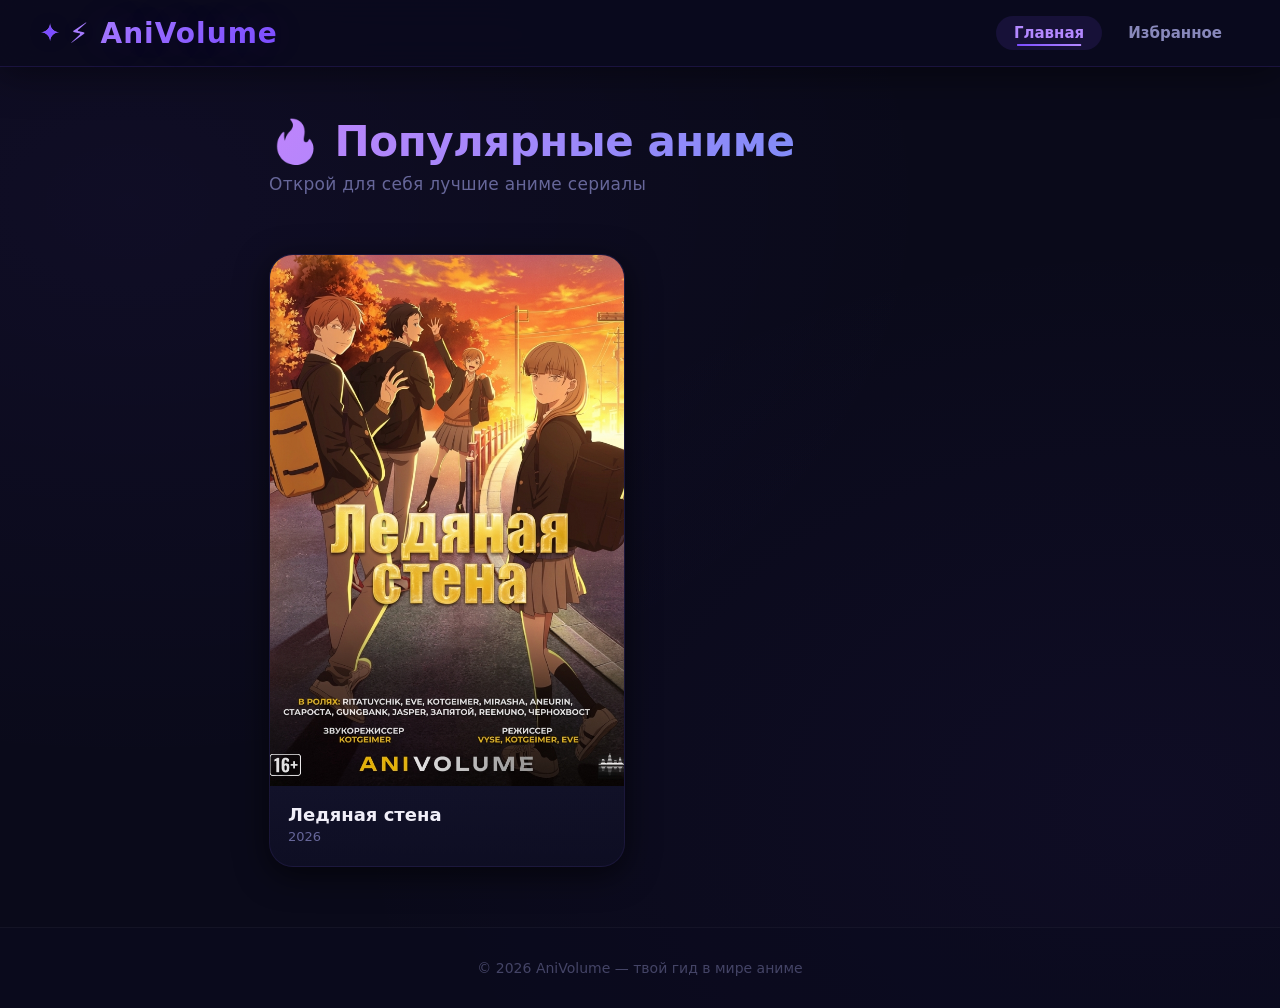
<file: index.html>
<!DOCTYPE html>
<html lang="ru">
<head>
    <meta charset="UTF-8" />
    <meta name="viewport" content="width=device-width, initial-scale=1.0" />
    <title>AniVolume — каталог озвучки</title>
    <link rel="stylesheet" href="style.css" />
</head>
<body>

    <header class="header">
        <div class="logo">⚡ AniVolume</div>
        <nav>
            <a href="index.html" class="active">Главная</a>
            <a href="#">Избранное</a>
        </nav>
    </header>

    <main class="container">
        <div class="hero-section">
            <h1 class="page-title">🔥 Популярные аниме</h1>
            <p class="page-subtitle">Открой для себя лучшие аниме сериалы</p>
        </div>

        <div class="catalog" id="catalog">
            <!-- Карточки будут вставлены через JS -->
            <div style="text-align: center; padding: 50px; color: #55557a;">
                ⏳ Загрузка...
            </div>
        </div>
    </main>

    <footer class="footer">
        <p>© 2026 AniVolume — твой гид в мире аниме</p>
    </footer>

    <script src="script.js"></script>
</body>
</html>
</file>
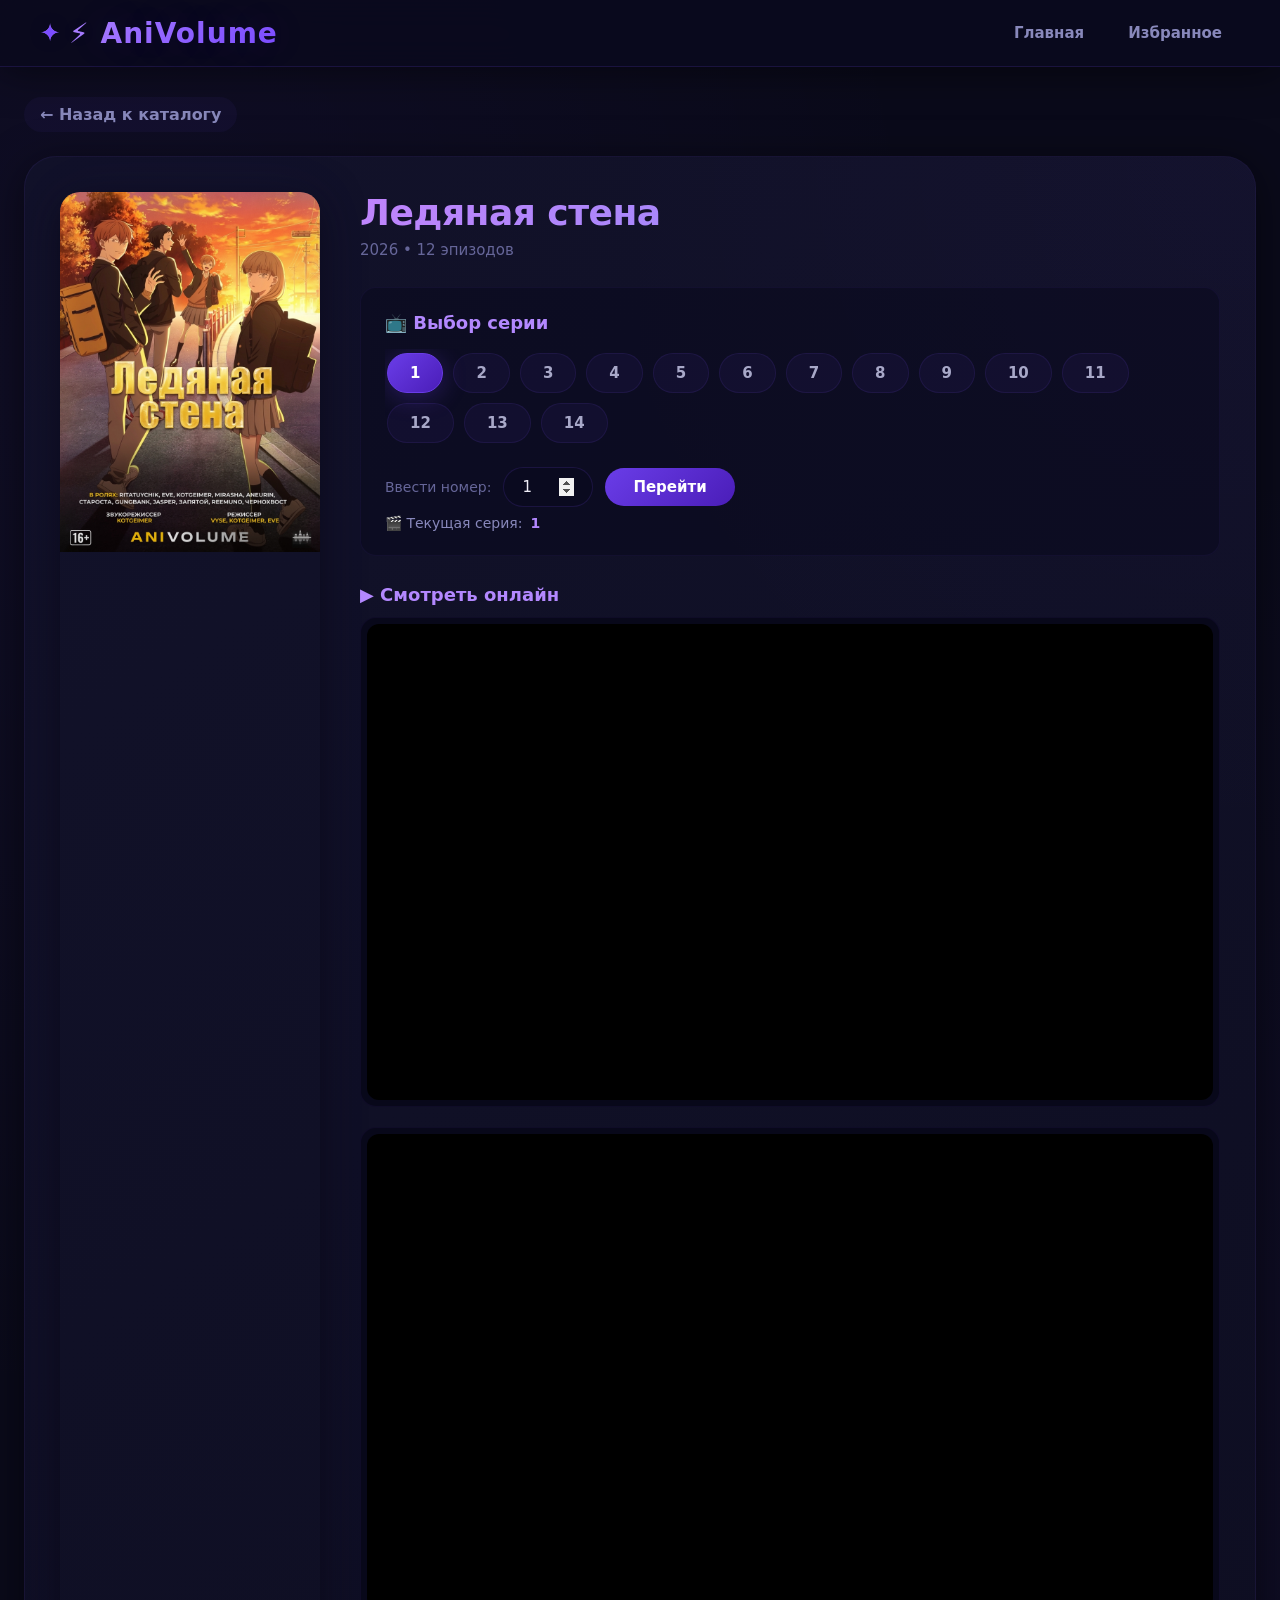
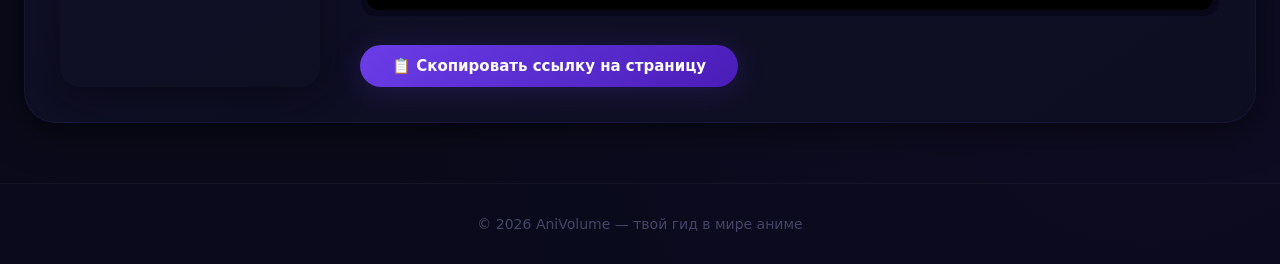
<file: animes/Koori-no-Jouheki.html>
<!DOCTYPE html>
<html lang="ru">
<head>
    <meta charset="UTF-8" />
    <meta name="viewport" content="width=device-width, initial-scale=1.0" />
    <title>Ледяная стена — AniVolume</title>
    <link rel="stylesheet" href="../style.css" />
</head>
<body class="anime-page">

    <header class="header">
        <div class="logo">⚡ AniVolume</div>
        <nav>
            <a href="../index.html">Главная</a>
            <a href="#">Избранное</a>
        </nav>
    </header>

    <main class="container">
        <a href="../index.html" class="back-link">← Назад к каталогу</a>

        <div class="anime-detail">
            <!-- Постер -->
            <div class="anime-poster">
                <img src="../posters/V5x5K4dAaiE.jpg" alt="Ледяная стена" 
                     onerror="this.src='https://placehold.co/400x600/1a1a3a/7c4dff?text=Ледяная+стена'">
            </div>

            <!-- Информация -->
            <div class="anime-info">
                <h1 class="anime-title">Ледяная стена</h1>
                <div class="anime-meta">2026 • 12 эпизодов</div>

                <!-- Выбор серий -->
                <div class="episodes-section">
                    <h3>📺 Выбор серии</h3>
                    
                    <div class="episodes-grid" id="episodesGrid">
                        <!-- Серии будут сгенерированы через JS -->
                    </div>

                    <div class="episode-input-group">
                        <label for="episodeInput">Ввести номер:</label>
                        <input type="number" id="episodeInput" min="1" value="1" placeholder="№">
                        <button class="episode-go-btn" id="goToEpisode">Перейти</button>
                    </div>

                    <div class="current-episode">
                        🎬 Текущая серия: <span id="currentEpisodeDisplay">1</span>
                    </div>
                </div>

                <!-- Плееры -->
                <div class="player-section">
                    <h3>▶ Смотреть онлайн</h3>

                    <div class="player-box">
                        <div class="player-wrapper">
                            <iframe id="playerVK" 
                                    src="https://vk.com/video_ext.php?oid=-123456789&id=456239301&hash=abc123" 
                                    allowfullscreen></iframe>
                        </div>
                    </div>

                    <div class="player-box">
                        <div class="player-wrapper">
                            <iframe id="playerKodik" 
                                    src="https://kodik.cc/seria/123456/abc-def-ghi?episode=1" 
                                    allowfullscreen></iframe>
                        </div>
                    </div>

                    <button class="copy-btn" onclick="copyPageUrl()">
                        📋 Скопировать ссылку на страницу
                    </button>
                </div>
            </div>
        </div>
    </main>

    <footer class="footer">
        <p>© 2026 AniVolume — твой гид в мире аниме</p>
    </footer>

    <script src="../script.js"></script>
    <script>
        // ===== КОНФИГУРАЦИЯ СЕРИЙ (ВСЁ ЗДЕСЬ) =====
        const CONFIG = {
            animeName: 'Ледяная стена',
            totalEpisodes: 14,
            defaultEpisode: 1,
            // Ссылки на плееры для каждой серии
            episodes: {
                1: {
                    vk: 'https://vkvideo.ru/video_ext.php?oid=-231762008&id=456239155&hash=46724f9906e74637',
                    kodik: 'https://kodik.cc/seria/123456/abc-def-ghi?episode=1'
                },
                2: {
                    vk: 'https://vk.com/video_ext.php?oid=-123456789&id=456239302&hash=abc123',
                    kodik: 'https://kodik.cc/seria/123456/abc-def-ghi?episode=2'
                },
                3: {
                    vk: 'https://vk.com/video_ext.php?oid=-123456789&id=456239303&hash=abc123',
                    kodik: 'https://kodik.cc/seria/123456/abc-def-ghi?episode=3'
                },
                4: {
                    vk: 'https://vk.com/video_ext.php?oid=-123456789&id=456239304&hash=abc123',
                    kodik: 'https://kodik.cc/seria/123456/abc-def-ghi?episode=4'
                },
                5: {
                    vk: 'https://vk.com/video_ext.php?oid=-123456789&id=456239305&hash=abc123',
                    kodik: 'https://kodik.cc/seria/123456/abc-def-ghi?episode=5'
                },
                6: {
                    vk: 'https://vk.com/video_ext.php?oid=-123456789&id=456239306&hash=abc123',
                    kodik: 'https://kodik.cc/seria/123456/abc-def-ghi?episode=6'
                },
                7: {
                    vk: 'https://vk.com/video_ext.php?oid=-123456789&id=456239307&hash=abc123',
                    kodik: 'https://kodik.cc/seria/123456/abc-def-ghi?episode=7'
                },
                8: {
                    vk: 'https://vk.com/video_ext.php?oid=-123456789&id=456239308&hash=abc123',
                    kodik: 'https://kodik.cc/seria/123456/abc-def-ghi?episode=8'
                },
                9: {
                    vk: 'https://vk.com/video_ext.php?oid=-123456789&id=456239309&hash=abc123',
                    kodik: 'https://kodik.cc/seria/123456/abc-def-ghi?episode=9'
                },
                10: {
                    vk: 'https://vk.com/video_ext.php?oid=-123456789&id=456239310&hash=abc123',
                    kodik: 'https://kodik.cc/seria/123456/abc-def-ghi?episode=10'
                },
                11: {
                    vk: 'https://vk.com/video_ext.php?oid=-123456789&id=456239311&hash=abc123',
                    kodik: 'https://kodik.cc/seria/123456/abc-def-ghi?episode=11'
                },
                12: {
                    vk: 'https://vk.com/video_ext.php?oid=-123456789&id=456239312&hash=abc123',
                    kodik: 'https://kodik.cc/seria/123456/abc-def-ghi?episode=12'
                },
                13: {
                    vk: 'https://vk.com/video_ext.php?oid=-123456789&id=456239312&hash=abc123',
                    kodik: 'https://kodik.cc/seria/123456/abc-def-ghi?episode=12'
                },
                14: {
                    vk: 'https://vk.com/video_ext.php?oid=-123456789&id=456239312&hash=abc123',
                    kodik: 'https://kodik.cc/seria/123456/abc-def-ghi?episode=12'
                }
            }
        };

        // ===== СКРИПТ ВЫБОРА СЕРИЙ =====
        let currentEpisode = parseInt(localStorage.getItem('anime_episode_' + CONFIG.animeName)) || CONFIG.defaultEpisode;

        function renderEpisodeButtons() {
            const grid = document.getElementById('episodesGrid');
            if (!grid) return;

            const total = CONFIG.totalEpisodes;
            let html = '';
            const displayCount = Math.min(20, total);

            for (let i = 1; i <= displayCount; i++) {
                html += `<button class="episode-btn ${i === currentEpisode ? 'active' : ''}" 
                                data-episode="${i}" 
                                onclick="goToEpisode(${i})">
                            ${i}
                        </button>`;
            }

            if (total > 20) {
                html += `<button class="episode-btn" onclick="showAllEpisodes()" style="background: rgba(124,77,255,0.2);">
                            ... (${total})
                        </button>`;
            }

            grid.innerHTML = html;
            updateCurrentEpisodeDisplay();
        }

        function showAllEpisodes() {
            const grid = document.getElementById('episodesGrid');
            if (!grid) return;

            let html = '';
            for (let i = 1; i <= CONFIG.totalEpisodes; i++) {
                html += `<button class="episode-btn ${i === currentEpisode ? 'active' : ''}" 
                                data-episode="${i}" 
                                onclick="goToEpisode(${i})">
                            ${i}
                        </button>`;
            }

            grid.innerHTML = html;
            updateCurrentEpisodeDisplay();
        }

        function goToEpisode(episode) {
            if (episode < 1 || episode > CONFIG.totalEpisodes) {
                alert(`❌ Серия должна быть от 1 до ${CONFIG.totalEpisodes}`);
                return;
            }

            currentEpisode = episode;
            localStorage.setItem('anime_episode_' + CONFIG.animeName, episode);

            document.querySelectorAll('.episode-btn').forEach(btn => {
                btn.classList.toggle('active', parseInt(btn.dataset.episode) === episode);
            });

            const input = document.getElementById('episodeInput');
            if (input) input.value = episode;

            updatePlayers(episode);
            updateCurrentEpisodeDisplay();

            document.querySelector('.player-section').scrollIntoView({ 
                behavior: 'smooth', 
                block: 'start' 
            });
        }

        function updatePlayers(episode) {
            const vkPlayer = document.getElementById('playerVK');
            const kodikPlayer = document.getElementById('playerKodik');

            // Получаем данные серии из CONFIG
            const episodeData = CONFIG.episodes[episode];

            if (vkPlayer && episodeData) {
                vkPlayer.src = episodeData.vk + '&_=' + Date.now();
            }

            if (kodikPlayer && episodeData) {
                kodikPlayer.src = episodeData.kodik + '&_=' + Date.now();
            }

            console.log(`🎬 ${CONFIG.animeName} — Серия ${episode}`);
        }

        function updateCurrentEpisodeDisplay() {
            const display = document.getElementById('currentEpisodeDisplay');
            if (display) {
                display.textContent = currentEpisode;
            }
        }

        // ===== ОБРАБОТЧИКИ =====
        document.addEventListener('DOMContentLoaded', () => {
            renderEpisodeButtons();

            const input = document.getElementById('episodeInput');
            if (input) {
                input.value = currentEpisode;
                input.max = CONFIG.totalEpisodes;
            }

            const goBtn = document.getElementById('goToEpisode');
            if (goBtn) {
                goBtn.addEventListener('click', () => {
                    const val = parseInt(input.value);
                    if (!isNaN(val) && val >= 1 && val <= CONFIG.totalEpisodes) {
                        goToEpisode(val);
                    } else {
                        alert(`❌ Введите номер от 1 до ${CONFIG.totalEpisodes}`);
                    }
                });
            }

            if (input) {
                input.addEventListener('keypress', (e) => {
                    if (e.key === 'Enter') {
                        const val = parseInt(input.value);
                        if (!isNaN(val) && val >= 1 && val <= CONFIG.totalEpisodes) {
                            goToEpisode(val);
                        }
                    }
                });
            }

            // Загружаем текущую серию
            updatePlayers(currentEpisode);
        });

        // ===== КОПИРОВАНИЕ =====
        function copyPageUrl() {
            const url = window.location.href.split('?')[0];
            const fullUrl = url + '?episode=' + currentEpisode;
            
            navigator.clipboard.writeText(fullUrl).then(() => {
                const btn = document.querySelector('.copy-btn');
                const originalText = btn.innerHTML;
                btn.innerHTML = '✅ Скопировано!';
                btn.classList.add('copied');
                setTimeout(() => {
                    btn.innerHTML = originalText;
                    btn.classList.remove('copied');
                }, 2500);
            }).catch(() => {
                alert('Скопируй ссылку вручную: ' + fullUrl);
            });
        }

        // ===== ЗАГРУЗКА СЕРИИ ИЗ URL =====
        (function loadEpisodeFromUrl() {
            const params = new URLSearchParams(window.location.search);
            const episodeParam = params.get('episode');
            if (episodeParam) {
                const ep = parseInt(episodeParam);
                if (!isNaN(ep) && ep >= 1 && ep <= CONFIG.totalEpisodes) {
                    setTimeout(() => goToEpisode(ep), 500);
                }
            }
        })();

        console.log(`📺 ${CONFIG.animeName} — ${CONFIG.totalEpisodes} серий`);
        console.log(`🎬 Текущая серия: ${currentEpisode}`);
    </script>
</body>
</html>
</file>
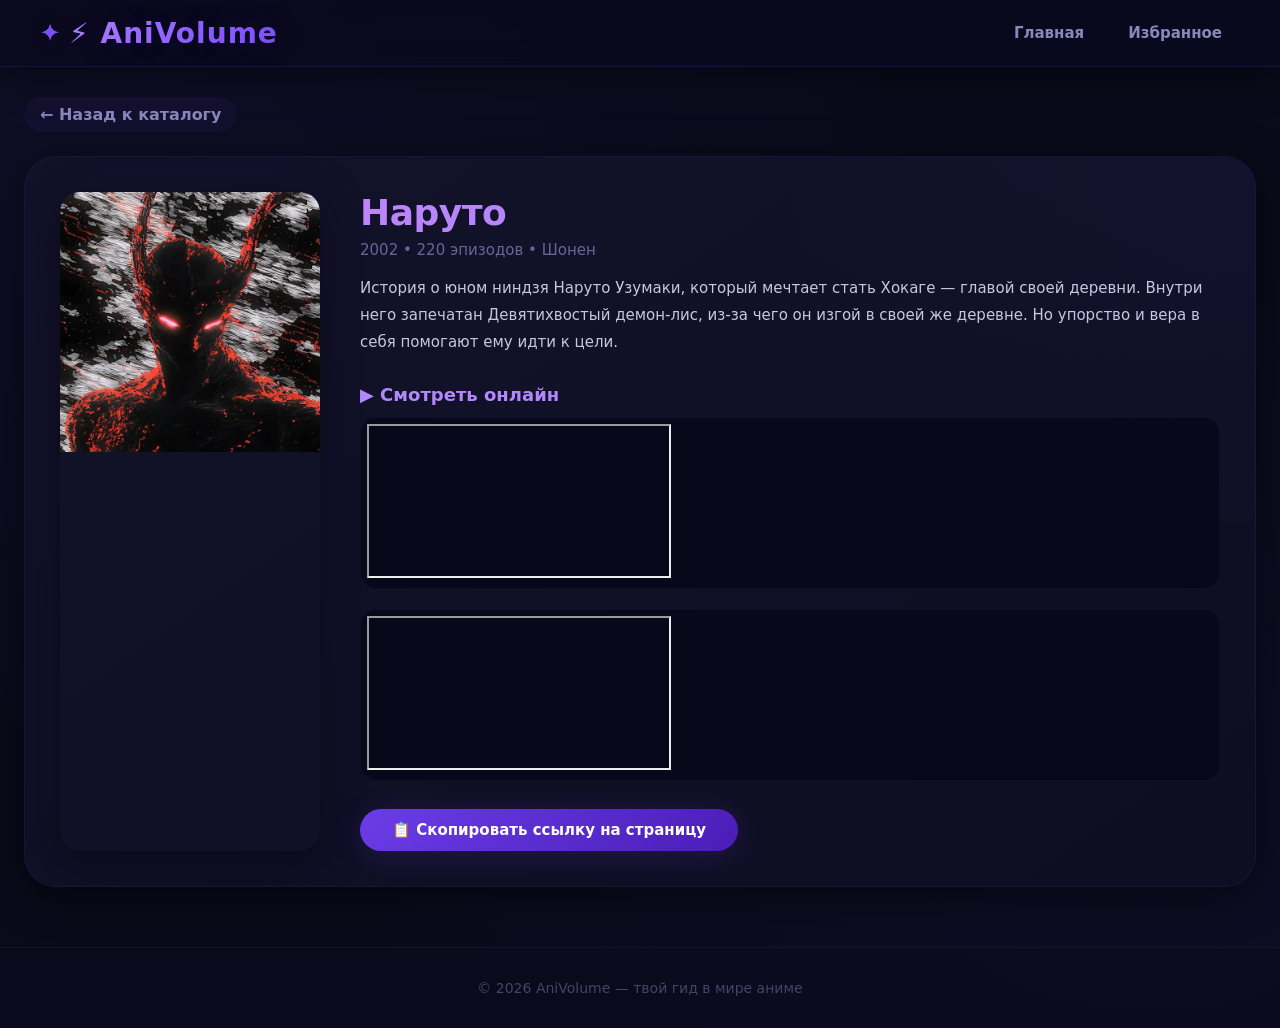
<file: animes/naruto.html>
<!DOCTYPE html>
<html lang="ru">
<head>
    <meta charset="UTF-8" />
    <meta name="viewport" content="width=device-width, initial-scale=1.0" />
    <title>Наруто — AniVolume</title>
    <link rel="stylesheet" href="../style.css" />
</head>
<body class="anime-page">

    <header class="header">
        <div class="logo">⚡ AniVolume</div>
        <nav>
            <a href="../index.html">Главная</a>
            <a href="#">Избранное</a>
        </nav>
    </header>

    <main class="container">
        <a href="../index.html" class="back-link">← Назад к каталогу</a>

        <div class="anime-detail">
            <!-- Постер -->
            <div class="anime-poster">
                <img src="../posters/IMG_20260707_003347_040.jpg" alt="Наруто" 
                     onerror="this.src='https://placehold.co/400x600/1a1a3a/7c4dff?text=Naruto'">
            </div>

            <!-- Информация -->
            <div class="anime-info">
                <h1 class="anime-title">Наруто</h1>
                <div class="anime-meta">2002 • 220 эпизодов • Шонен</div>
                <p class="anime-desc">
                    История о юном ниндзя Наруто Узумаки, который мечтает стать Хокаге — 
                    главой своей деревни. Внутри него запечатан Девятихвостый демон-лис, 
                    из-за чего он изгой в своей же деревне. Но упорство и вера в себя 
                    помогают ему идти к цели.
                </p>

                <!-- Плееры -->
                <div class="player-section">
                    <h3>▶ Смотреть онлайн</h3>

                    <div class="player-box">
                        <iframe src="https://vk.com/video_ext.php?oid=-123456789&id=456239018&hash=abc123" 
                                allowfullscreen></iframe>
                    </div>

                    <div class="player-box">
                        <iframe src="https://kodik.cc/seria/123456/abc-def-ghi" 
                                allowfullscreen></iframe>
                    </div>

                    <!-- Кнопка копирования -->
                    <button class="copy-btn" onclick="copyPageUrl()">
                        📋 Скопировать ссылку на страницу
                    </button>
                </div>
            </div>
        </div>
    </main>

    <footer class="footer">
        <p>© 2026 AniVolume — твой гид в мире аниме</p>
    </footer>

    <script src="../script.js"></script>
    <script>
        function copyPageUrl() {
            const url = window.location.href;
            navigator.clipboard.writeText(url).then(() => {
                const btn = document.querySelector('.copy-btn');
                btn.textContent = '✅ Скопировано!';
                btn.classList.add('copied');
                setTimeout(() => {
                    btn.textContent = '📋 Скопировать ссылку на страницу';
                    btn.classList.remove('copied');
                }, 2500);
            }).catch(() => {
                alert('Скопируй ссылку вручную: ' + url);
            });
        }
    </script>
</body>
  </html>
</file>
<file: style.css>
/* ====================================================
   ОСНОВНЫЕ СТИЛИ
   ==================================================== */
* {
    margin: 0;
    padding: 0;
    box-sizing: border-box;
    font-family: 'Segoe UI', system-ui, -apple-system, sans-serif;
}

body {
    background: #0a0a1a;
    color: #f0eef8;
    min-height: 100vh;
    display: flex;
    flex-direction: column;
    background-image: 
        radial-gradient(ellipse at 10% 20%, rgba(124, 77, 255, 0.05) 0%, transparent 50%),
        radial-gradient(ellipse at 90% 80%, rgba(106, 61, 232, 0.05) 0%, transparent 50%);
}

/* ====================================================
   HEADER
   ==================================================== */
.header {
    background: rgba(10, 10, 30, 0.92);
    backdrop-filter: blur(20px);
    -webkit-backdrop-filter: blur(20px);
    padding: 16px 40px;
    display: flex;
    justify-content: space-between;
    align-items: center;
    border-bottom: 1px solid rgba(124, 77, 255, 0.15);
    box-shadow: 0 4px 40px rgba(0, 0, 0, 0.5);
    position: sticky;
    top: 0;
    z-index: 100;
}

.logo {
    font-size: 28px;
    font-weight: 800;
    background: linear-gradient(135deg, #b388ff, #7c4dff, #6a3de8);
    background-size: 200% 200%;
    -webkit-background-clip: text;
    -webkit-text-fill-color: transparent;
    animation: gradientShift 3s ease-in-out infinite;
    letter-spacing: 1px;
    text-shadow: 0 0 40px rgba(124, 77, 255, 0.2);
    display: flex;
    align-items: center;
    gap: 8px;
}

.logo::before {
    content: '✦';
    -webkit-text-fill-color: initial;
    color: #7c4dff;
    font-size: 24px;
    animation: pulse 2s ease-in-out infinite;
}

@keyframes gradientShift {
    0%, 100% { background-position: 0% 50%; }
    50% { background-position: 100% 50%; }
}

@keyframes pulse {
    0%, 100% { opacity: 1; transform: scale(1); }
    50% { opacity: 0.5; transform: scale(0.8); }
}

nav {
    display: flex;
    align-items: center;
    gap: 8px;
}

nav a {
    color: #8888bb;
    text-decoration: none;
    font-weight: 600;
    font-size: 15px;
    transition: all 0.3s ease;
    padding: 8px 18px;
    border-radius: 30px;
    position: relative;
}

nav a::after {
    content: '';
    position: absolute;
    bottom: 4px;
    left: 50%;
    transform: translateX(-50%);
    width: 0;
    height: 2px;
    background: linear-gradient(90deg, #7c4dff, #b388ff);
    transition: width 0.3s ease;
}

nav a:hover::after,
nav a.active::after {
    width: 60%;
}

nav a:hover {
    color: #f0eef8;
    background: rgba(124, 77, 255, 0.08);
}

nav a.active {
    color: #b388ff;
    background: rgba(124, 77, 255, 0.12);
}

/* ====================================================
   MAIN
   ==================================================== */
.container {
    max-width: 1300px;
    margin: 0 auto;
    padding: 30px 24px 60px;
    flex: 1;
}

/* ===== HERO SECTION ===== */
.hero-section {
    margin-bottom: 40px;
    padding: 20px 0;
}

.page-title {
    font-size: 42px;
    font-weight: 800;
    background: linear-gradient(135deg, #c084fc, #818cf8, #7c4dff);
    background-size: 200% 200%;
    -webkit-background-clip: text;
    -webkit-text-fill-color: transparent;
    animation: gradientShift 4s ease-in-out infinite;
    display: inline-block;
    margin-bottom: 8px;
    letter-spacing: -0.5px;
}

.page-subtitle {
    color: #666699;
    font-size: 17px;
    font-weight: 400;
    letter-spacing: 0.3px;
}

/* ====================================================
   КАТАЛОГ
   ==================================================== */
.catalog {
    display: grid;
    grid-template-columns: repeat(auto-fill, minmax(230px, 1fr));
    gap: 30px;
}

/* ====================================================
   КАРТОЧКА
   ==================================================== */
.card {
    background: linear-gradient(145deg, #14142e, #111127);
    border-radius: 24px;
    overflow: hidden;
    box-shadow: 0 8px 32px rgba(0, 0, 0, 0.6);
    transition: all 0.4s cubic-bezier(0.2, 0.9, 0.3, 1.2);
    border: 1px solid rgba(124, 77, 255, 0.08);
    cursor: pointer;
    text-decoration: none;
    color: inherit;
    display: block;
    position: relative;
}

.card::before {
    content: '';
    position: absolute;
    inset: -1px;
    border-radius: 24px;
    padding: 1px;
    background: linear-gradient(135deg, rgba(124, 77, 255, 0.3), transparent, rgba(124, 77, 255, 0.1));
    -webkit-mask: linear-gradient(#fff 0 0) content-box, linear-gradient(#fff 0 0);
    -webkit-mask-composite: xor;
    mask-composite: exclude;
    opacity: 0;
    transition: opacity 0.4s ease;
}

.card:hover::before {
    opacity: 1;
}

.card:hover {
    transform: translateY(-16px) scale(1.02);
    border-color: rgba(124, 77, 255, 0.3);
    box-shadow: 0 20px 60px rgba(124, 77, 255, 0.2), 0 0 80px rgba(124, 77, 255, 0.05);
}

.card:active {
    transform: scale(0.97);
}

.card-poster {
    width: 100%;
    aspect-ratio: 2 / 3;
    object-fit: cover;
    background: #1a1a3a;
    display: block;
    transition: transform 0.4s ease;
}

.card:hover .card-poster {
    transform: scale(1.03);
}

.card-info {
    padding: 18px 18px 22px;
    background: linear-gradient(180deg, transparent, rgba(10, 10, 30, 0.5));
}

.card-title {
    font-size: 18px;
    font-weight: 700;
    margin-bottom: 4px;
    color: #f0eef8;
    transition: color 0.3s ease;
}

.card:hover .card-title {
    color: #b388ff;
}

.card-year {
    font-size: 13px;
    color: #666699;
    font-weight: 500;
}

/* ====================================================
   ФУТЕР
   ==================================================== */
.footer {
    text-align: center;
    padding: 32px 20px;
    border-top: 1px solid rgba(255, 255, 255, 0.04);
    color: #444466;
    font-size: 14px;
    margin-top: auto;
    background: rgba(10, 10, 30, 0.5);
}

.footer span {
    color: #7c4dff;
}

/* ====================================================
   СТРАНИЦА АНИМЕ
   ==================================================== */
.anime-page .back-link {
    display: inline-flex;
    align-items: center;
    gap: 8px;
    margin-bottom: 24px;
    color: #8888bb;
    text-decoration: none;
    font-weight: 600;
    transition: all 0.3s ease;
    padding: 8px 16px;
    border-radius: 30px;
    background: rgba(124, 77, 255, 0.05);
}

.anime-page .back-link:hover {
    color: #b388ff;
    background: rgba(124, 77, 255, 0.12);
    transform: translateX(-4px);
}

.anime-page .anime-detail {
    display: flex;
    flex-wrap: wrap;
    gap: 40px;
    background: linear-gradient(145deg, #12122a, #0e0e22);
    border-radius: 32px;
    padding: 35px;
    border: 1px solid rgba(124, 77, 255, 0.08);
    box-shadow: 0 8px 40px rgba(0, 0, 0, 0.5);
    position: relative;
    overflow: hidden;
}

.anime-page .anime-detail::before {
    content: '';
    position: absolute;
    top: -50%;
    right: -50%;
    width: 100%;
    height: 100%;
    background: radial-gradient(circle, rgba(124, 77, 255, 0.03) 0%, transparent 70%);
    pointer-events: none;
}

.anime-page .anime-poster {
    flex: 0 0 260px;
    border-radius: 20px;
    overflow: hidden;
    box-shadow: 0 8px 40px rgba(0, 0, 0, 0.5), 0 0 60px rgba(124, 77, 255, 0.05);
    position: relative;
    z-index: 1;
}

.anime-page .anime-poster img {
    width: 100%;
    display: block;
    transition: transform 0.4s ease;
}

.anime-page .anime-poster:hover img {
    transform: scale(1.02);
}

.anime-page .anime-info {
    flex: 1;
    min-width: 280px;
    position: relative;
    z-index: 1;
}

.anime-page .anime-title {
    font-size: 36px;
    font-weight: 800;
    background: linear-gradient(135deg, #c084fc, #818cf8);
    -webkit-background-clip: text;
    -webkit-text-fill-color: transparent;
    margin-bottom: 8px;
    letter-spacing: -0.5px;
}

.anime-page .anime-meta {
    color: #666699;
    margin-bottom: 16px;
    font-size: 15px;
}

.anime-page .anime-desc {
    line-height: 1.8;
    margin-bottom: 24px;
    color: #c8c6e0;
    font-size: 15px;
}

.anime-page .anime-genre {
    display: inline-block;
    background: rgba(124, 77, 255, 0.1);
    border: 1px solid rgba(124, 77, 255, 0.15);
    padding: 4px 16px;
    border-radius: 20px;
    color: #b388ff;
    font-size: 13px;
    margin-right: 8px;
    margin-bottom: 8px;
    transition: all 0.3s ease;
}

.anime-page .anime-genre:hover {
    background: rgba(124, 77, 255, 0.2);
    transform: translateY(-2px);
}

/* ===== ВЫБОР СЕРИЙ ===== */
.episodes-section {
    margin-top: 28px;
    background: rgba(10, 10, 30, 0.6);
    border-radius: 16px;
    padding: 24px;
    border: 1px solid rgba(124, 77, 255, 0.06);
}

.episodes-section h3 {
    font-size: 18px;
    margin-bottom: 16px;
    color: #b388ff;
    display: flex;
    align-items: center;
    gap: 10px;
}

.episodes-grid {
    display: flex;
    flex-wrap: wrap;
    gap: 10px;
    margin-bottom: 20px;
    max-height: 220px;
    overflow-y: auto;
    padding: 4px 2px;
}

.episodes-grid::-webkit-scrollbar {
    width: 4px;
}

.episodes-grid::-webkit-scrollbar-track {
    background: rgba(255, 255, 255, 0.03);
    border-radius: 10px;
}

.episodes-grid::-webkit-scrollbar-thumb {
    background: rgba(124, 77, 255, 0.3);
    border-radius: 10px;
}

.episodes-grid::-webkit-scrollbar-thumb:hover {
    background: rgba(124, 77, 255, 0.5);
}

/* ===== КНОПКИ СЕРИЙ ===== */
.episode-btn {
    background: rgba(124, 77, 255, 0.06);
    border: 1px solid rgba(124, 77, 255, 0.1);
    color: #a8a8c8;
    padding: 10px 22px;
    border-radius: 30px;
    cursor: pointer;
    font-weight: 600;
    transition: all 0.3s ease;
    font-size: 15px;
    font-family: inherit;
    min-width: 50px;
    text-align: center;
    flex-shrink: 0;
}

.episode-btn:hover {
    background: rgba(124, 77, 255, 0.15);
    border-color: rgba(124, 77, 255, 0.3);
    color: #fff;
    transform: translateY(-3px);
    box-shadow: 0 4px 20px rgba(124, 77, 255, 0.15);
}

.episode-btn.active {
    background: linear-gradient(135deg, #6a3de8, #4a1db8);
    border-color: #6a3de8;
    color: #fff;
    box-shadow: 0 4px 25px rgba(106, 61, 232, 0.3);
}

.episode-btn.active:hover {
    box-shadow: 0 4px 40px rgba(106, 61, 232, 0.5);
}

.episode-input-group {
    display: flex;
    gap: 12px;
    align-items: center;
    margin-top: 10px;
    flex-wrap: wrap;
}

.episode-input-group label {
    color: #666699;
    font-size: 14px;
}

.episode-input-group input {
    background: rgba(10, 10, 30, 0.6);
    border: 1px solid rgba(124, 77, 255, 0.15);
    border-radius: 30px;
    padding: 10px 18px;
    color: #f0eef8;
    font-size: 15px;
    width: 90px;
    outline: none;
    transition: all 0.3s ease;
    font-family: inherit;
}

.episode-input-group input:focus {
    border-color: #6a3de8;
    box-shadow: 0 0 30px rgba(106, 61, 232, 0.1);
}

.episode-input-group input::-webkit-inner-spin-button {
    opacity: 1;
}

.episode-go-btn {
    background: linear-gradient(135deg, #6a3de8, #4a1db8);
    border: none;
    color: #fff;
    padding: 10px 28px;
    border-radius: 30px;
    cursor: pointer;
    font-weight: 700;
    transition: all 0.3s ease;
    font-size: 15px;
    font-family: inherit;
}

.episode-go-btn:hover {
    transform: scale(1.05);
    box-shadow: 0 4px 30px rgba(106, 61, 232, 0.4);
}

.episode-go-btn:active {
    transform: scale(0.95);
}

.current-episode {
    color: #8888bb;
    font-size: 14px;
    margin-top: 8px;
    display: flex;
    align-items: center;
    gap: 8px;
}

.current-episode span {
    color: #b388ff;
    font-weight: 700;
}

/* ===== ПЛЕЕРЫ ===== */
.player-section {
    margin-top: 28px;
}

.player-section h3 {
    font-size: 18px;
    margin-bottom: 12px;
    color: #b388ff;
}

.player-box {
    background: #08081a;
    border-radius: 16px;
    padding: 6px;
    border: 1px solid rgba(124, 77, 255, 0.06);
    margin-bottom: 20px;
    transition: all 0.3s ease;
}

.player-box:hover {
    border-color: rgba(124, 77, 255, 0.2);
    box-shadow: 0 0 40px rgba(124, 77, 255, 0.05);
}

.player-wrapper {
    position: relative;
    width: 100%;
    padding-bottom: 56.25%;
    height: 0;
    overflow: hidden;
    border-radius: 12px;
    background: #000;
}

.player-wrapper iframe {
    position: absolute;
    top: 0;
    left: 0;
    width: 100%;
    height: 100%;
    border: none;
}

/* ===== КНОПКА КОПИРОВАНИЯ ===== */
.copy-btn {
    background: linear-gradient(135deg, #6a3de8, #4a1db8);
    border: none;
    color: #fff;
    font-weight: 700;
    padding: 12px 32px;
    border-radius: 40px;
    font-size: 15px;
    cursor: pointer;
    transition: all 0.3s ease;
    box-shadow: 0 4px 30px rgba(106, 61, 232, 0.2);
    margin-top: 8px;
    display: inline-flex;
    align-items: center;
    gap: 10px;
}

.copy-btn:hover {
    transform: scale(1.04);
    box-shadow: 0 4px 50px rgba(106, 61, 232, 0.4);
}

.copy-btn.copied {
    background: #2e7d32;
    box-shadow: 0 4px 40px rgba(46, 125, 50, 0.3);
}

/* ====================================================
   АДАПТИВ
   ==================================================== */
@media (max-width: 900px) {
    .anime-page .anime-poster {
        flex: 0 0 220px;
    }
}

@media (max-width: 768px) {
    .header {
        padding: 14px 20px;
        flex-wrap: wrap;
        gap: 10px;
    }
    
    nav a {
        font-size: 14px;
        padding: 6px 14px;
    }
    
    .page-title {
        font-size: 32px;
    }
    
    .page-subtitle {
        font-size: 15px;
    }
    
    .catalog {
        grid-template-columns: repeat(auto-fill, minmax(160px, 1fr));
        gap: 16px;
    }
    
    .anime-page .anime-detail {
        padding: 20px;
        gap: 24px;
    }
    
    .anime-page .anime-poster {
        flex: 0 0 100%;
        max-width: 240px;
        margin: 0 auto;
    }
    
    .anime-page .anime-title {
        font-size: 28px;
    }
    
    .episodes-grid {
        gap: 8px;
        max-height: 160px;
    }
    
    .episode-btn {
        padding: 8px 16px;
        font-size: 14px;
        min-width: 40px;
    }
    
    .episode-input-group {
        flex-direction: column;
        align-items: stretch;
    }
    
    .episode-input-group input {
        width: 100%;
    }
    
    .player-wrapper iframe {
        height: 200px;
    }
}

@media (max-width: 480px) {
    .container {
        padding: 16px 12px 40px;
    }
    
    .page-title {
        font-size: 26px;
    }
    
    .catalog {
        grid-template-columns: repeat(auto-fill, minmax(140px, 1fr));
        gap: 12px;
    }
    
    .card-info {
        padding: 12px 12px 16px;
    }
    
    .card-title {
        font-size: 15px;
    }
    
    .logo {
        font-size: 22px;
    }
    
    .logo::before {
        font-size: 18px;
    }
    
    nav a {
        font-size: 13px;
        padding: 4px 10px;
    }
    }
</file>
